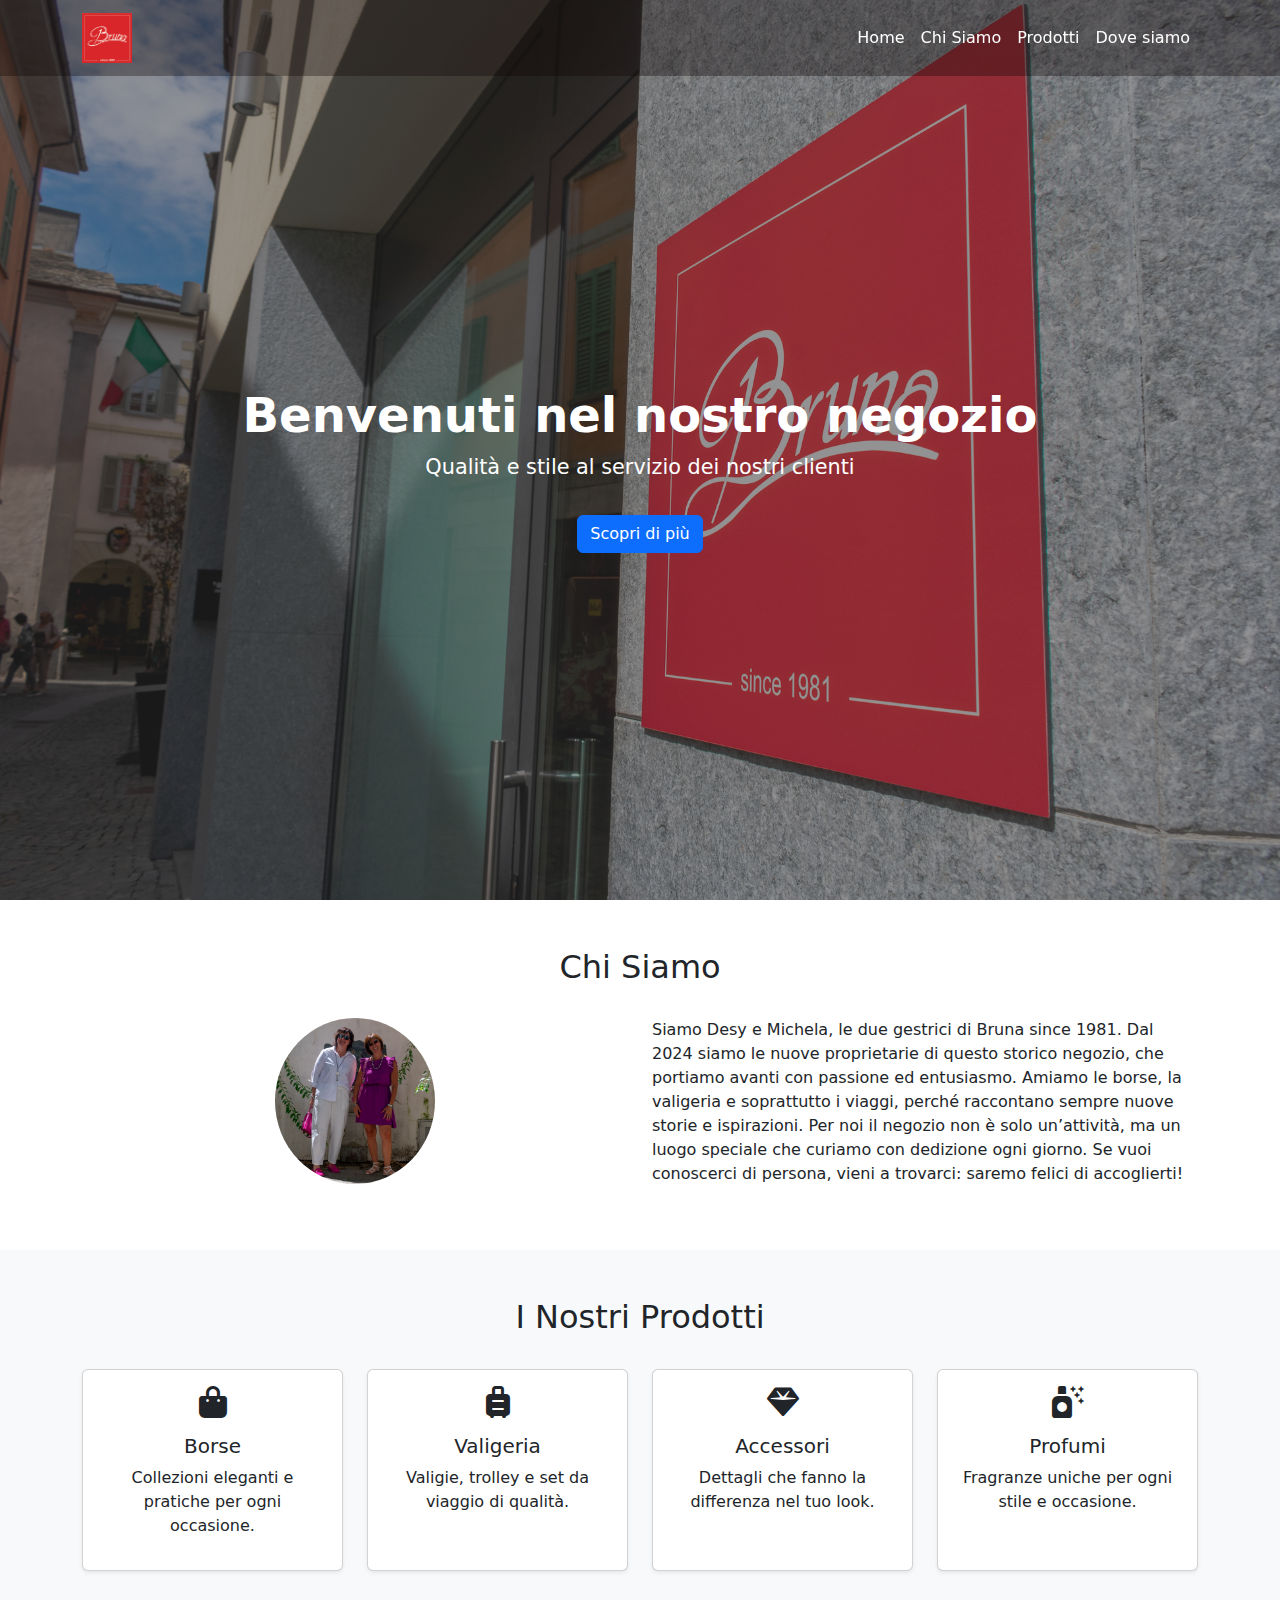
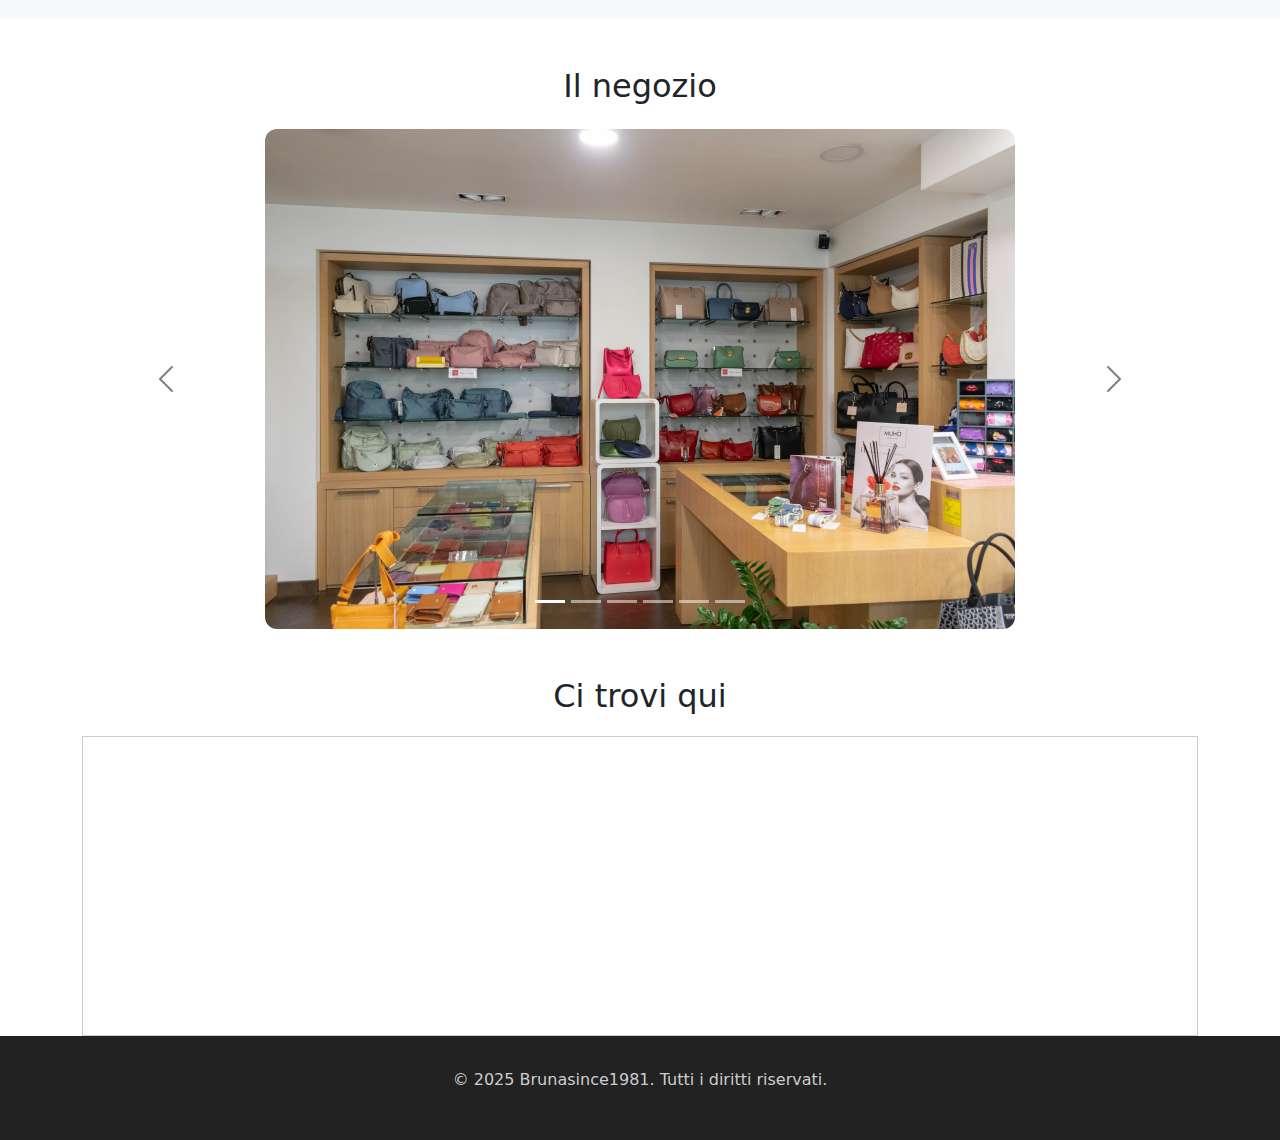
<file: index.html>
<!DOCTYPE html>
<html lang="it">
<head>
  <meta charset="UTF-8">
  <meta name="viewport" content="width=device-width, initial-scale=1.0">
  <title>Brunasince1981</title>
  <link rel="shortcut icon" type="image/icon" href="assets/logo/logo.jpg">
  <link rel="stylesheet" href="assets/style.css">
  <!-- Bootstrap CSS -->
  <link href="https://cdn.jsdelivr.net/npm/bootstrap@5.3.3/dist/css/bootstrap.min.css" rel="stylesheet">
  <!-- Font Awesome -->
  <link href="https://cdnjs.cloudflare.com/ajax/libs/font-awesome/6.5.0/css/all.min.css" rel="stylesheet">
</head>
<script>
  document.addEventListener("DOMContentLoaded", function () {
    const navLinks = document.querySelectorAll('.navbar-nav .nav-link');
    const navbarCollapse = document.querySelector('.navbar-collapse');

    navLinks.forEach(function (link) {
      link.addEventListener('click', function () {
        if (navbarCollapse.classList.contains('show')) {
          new bootstrap.Collapse(navbarCollapse).toggle();
        }
      });
    });
  });
</script>

<body>

<!-- Navbar -->
<nav class="navbar navbar-expand-lg navbar-dark fixed-top">
  <div class="container">
    <a class="navbar-brand text-white" href="#"><img src="assets/logo/logo.jpg" style="width: 50px; height: auto;"> </a>
    <button class="navbar-toggler" type="button" data-bs-toggle="collapse" data-bs-target="#navbarNav" aria-controls="navbarNav" aria-expanded="false" aria-label="Toggle navigation">
      <span class="navbar-toggler-icon"></span>
    </button>
    <div class="collapse navbar-collapse" id="navbarNav">
      <ul class="navbar-nav ms-auto">
        <li class="nav-item"><a class="nav-link" href="#hero">Home</a></li>
        <li class="nav-item"><a class="nav-link" href="#about">Chi Siamo</a></li>
        <li class="nav-item"><a class="nav-link" href="prodotti.html">Prodotti</a></li>
        <li class="nav-item"><a class="nav-link" href="#mappa">Dove siamo</a></li>
      </ul>
    </div>
  </div>
</nav>


<!-- Hero -->
<section id="hero">
  <div class="container" class="text-center"> 
    <h1>Benvenuti nel nostro negozio</h1>
    <p>Qualità e stile al servizio dei nostri clienti</p>
    <a href="#about" class="btn btn-primary mt-3">Scopri di più</a>
  </div>
</section>

<!-- About -->
<section id="about" class="py-5">
  <div class="container">
    <div class="section-title">
      <h2>Chi Siamo</h2>
    </div>
    <div class="row">
    <div class="col-12 col-md-6 text-center">
       <img src="assets/image/about/me_profile.jpg"  style="width: 160px; height: auto;"  class="rounded-circle mb-3" alt="Foto di Desy e Michela">
    </div>
    <div class="col-12 col-md-6">
        <p>Siamo Desy e Michela, le due gestrici di Bruna since 1981.
Dal 2024 siamo le nuove proprietarie di questo storico negozio, che portiamo avanti con passione ed entusiasmo. Amiamo le borse, la valigeria e soprattutto i viaggi, perché raccontano sempre nuove storie e ispirazioni.
Per noi il negozio non è solo un’attività, ma un luogo speciale che curiamo con dedizione ogni giorno.
Se vuoi conoscerci di persona, vieni a trovarci: saremo felici di accoglierti!</p>
    </div>
    </div>
  </div>
</section>

<!-- Prodotti / Servizi -->
<section id="services" class="py-5 bg-light">
  <div class="container">
    <div class="section-title">
      <h2>I Nostri Prodotti</h2>
    </div>
    <div class="row g-4">
      
      <!-- Borse -->
      <div class="col-md-3">
        <a href="prodotti.html#borse" class="text-decoration-none text-dark">
          <div class="card h-100 text-center p-3 shadow-sm">
            <i class="fas fa-bag-shopping fa-2x mb-3"></i>
            <h5>Borse</h5>
            <p>Collezioni eleganti e pratiche per ogni occasione.</p>
          </div>
        </a>
      </div>

      <!-- Valigeria -->
      <div class="col-md-3">
        <a href="prodotti.html#valigeria" class="text-decoration-none text-dark">
          <div class="card h-100 text-center p-3 shadow-sm">
            <i class="fas fa-suitcase-rolling fa-2x mb-3"></i>
            <h5>Valigeria</h5>
            <p>Valigie, trolley e set da viaggio di qualità.</p>
          </div>
        </a>
      </div>

            <!-- Accessori -->
      <div class="col-md-3">
        <a href="prodotti.html#accessori" class="text-decoration-none text-dark">
          <div class="card h-100 text-center p-3 shadow-sm">
            <i class="fas fa-gem fa-2x mb-3"></i>
            <h5>Accessori</h5>
            <p>Dettagli che fanno la differenza nel tuo look.</p>
          </div>
        </a>
      </div>

      <!-- Profumi -->
      <div class="col-md-3">
        <a href="prodotti.html#profumi" class="text-decoration-none text-dark">
          <div class="card h-100 text-center p-3 shadow-sm">
            <i class="fas fa-spray-can-sparkles fa-2x mb-3"></i>
            <h5>Profumi</h5>
            <p>Fragranze uniche per ogni stile e occasione.</p>
          </div>
        </a>
      </div>

    </div>
  </div>
</section>


<!-- Negozio -->
<section id="negozio" class="py-5">
  <div class="container">
    <div class="section-title text-center mb-4">
      <h2>Il negozio</h2>
    </div>

    <div id="negozioCarousel" class="carousel slide" data-bs-ride="carousel">
      <!-- Indicatori (pallini in basso) -->
      <div class="carousel-indicators">
        <button type="button" data-bs-target="#negozioCarousel" data-bs-slide-to="0" class="active"></button>
        <button type="button" data-bs-target="#negozioCarousel" data-bs-slide-to="1"></button>
        <button type="button" data-bs-target="#negozioCarousel" data-bs-slide-to="2"></button>
           <button type="button" data-bs-target="#negozioCarousel" data-bs-slide-to="3"></button>
              <button type="button" data-bs-target="#negozioCarousel" data-bs-slide-to="4"></button>
               <button type="button" data-bs-target="#negozioCarousel" data-bs-slide-to="5"></button>
      </div>

      <!-- Immagini -->
      <div class="carousel-inner text-center">
        <div class="carousel-item active">
          <img src="assets/image/portfolio/aprile_pubblicità-20.jpg" class="d-block mx-auto img-fluid" alt="Foto negozio 1">
        </div>
        <div class="carousel-item">
          <img src="assets/image/portfolio/aprile_pubblicità-10.jpg" class="d-block mx-auto img-fluid" alt="Foto negozio 2">
        </div>
        <div class="carousel-item">
          <img src="assets/image/portfolio/aprile_pubblicità-16.jpg" class="d-block mx-auto img-fluid" alt="Foto negozio 3">
        </div>
         <div class="carousel-item">
          <img src="assets/image/portfolio/inaugurazione-167.jpg" class="d-block mx-auto img-fluid" alt="Foto negozio 4">
        </div>
         <div class="carousel-item">
          <img src="assets/image/portfolio/inaugurazione-187.jpg" class="d-block mx-auto img-fluid" alt="Foto negozio 5">
        </div>
        <div class="carousel-item">
          <img src="assets/image/about/insegna-1.jpg" class="d-block mx-auto img-fluid" alt="Foto negozio 6">
        </div>
      </div>

      <!-- Controlli frecce -->
      <button class="carousel-control-prev" type="button" data-bs-target="#negozioCarousel" data-bs-slide="prev">
        <span class="carousel-control-prev-icon"></span>
      </button>
      <button class="carousel-control-next" type="button" data-bs-target="#negozioCarousel" data-bs-slide="next">
        <span class="carousel-control-next-icon"></span>
      </button>
    </div>
  </div>
</section>



<!-- Google Map -->
		<section id="mappa" class="mappa-google">
		<div class="container">
			<div class="section-heading text-center">
			<h2>Ci trovi qui</h2>
			</div>
			<div style="width: 100%; height: 300px; border: 1px solid #ccc; margin-top: 20px;">
			<iframe
				src="https://www.google.com/maps/embed?pb=!1m18!1m12!1m3!1d5521.443217620683!2d10.171613875803407!3d46.21599278296572!2m3!1f0!2f0!3f0!3m2!1i1024!2i768!4f13.1!3m3!1m2!1s0x4783bccb207434e1%3A0xdf35115f71952fff!2sBRUNA%20since%201981%20-%20Pelletteria%20-%20Valigeria%20-%20Accessori%20moda!5e0!3m2!1sit!2sit!4v1752416011256!5m2!1sit!2sit" 
		
				width="100%" height="100%" style="border:0;" allowfullscreen="" loading="lazy"
				referrerpolicy="no-referrer-when-downgrade">
			</iframe>
			</div>
		</div>
		</section>

<!-- Footer -->
<footer>
  <p>&copy; 2025 Brunasince1981. Tutti i diritti riservati.</p>
</footer>

<!-- JS -->
<script src="https://cdn.jsdelivr.net/npm/bootstrap@5.3.3/dist/js/bootstrap.bundle.min.js"></script>
</body>
</html>
</file>
<file: assets/style.css>
#hero {
  min-height: 100vh;
  background: url('../assets/image/about/insegna-1.jpg') no-repeat center center;
  background-size: cover;
  display: flex;
  align-items: center;
  justify-content: center;
  color: white;
  text-align: center;
  padding: 80px 15px 40px;
  position: relative; /* necessario per l'overlay */
  z-index: 1;
}

#hero::before {
  content: "";
  position: absolute;
  top: 0;
  left: 0;
  width: 100%;
  height: 100%;
  background: rgba(50, 50, 50, 0.5); /* grigio semitrasparente */
  z-index: -1; /* manda l’overlay dietro al contenuto */
}

#hero h1 {
  font-size: clamp(1.8rem, 5vw, 3rem);
  font-weight: bold;
}

#hero p {
  font-size: clamp(1rem, 3vw, 1.3rem);
}


    /* Navbar trasparente */
    .navbar {
      background-color: rgba(12, 3, 3, 0.325);
    }
    .navbar a {
      color: white !important;
      font-weight: 500;
    }
    .section-title {
      text-align: center;
      margin-bottom: 2rem;
    }
    footer {
      background: #222;
      color: #ccc;
      padding: 2rem 0;
      text-align: center;
    }

    @media (min-width: 768px) {
  #about img {
    max-width: 400px;
  }
}



/* Immagini del carosello */
#negozioCarousel .carousel-item img {
  max-height: 500px;   /* limite altezza desktop */
  width: auto;
  margin: 0 auto;
  border-radius: 12px; /* angoli arrotondati eleganti */
}

/* Frecce di navigazione */
.carousel-control-prev-icon,
.carousel-control-next-icon {
  background-size: 100% 100%;
  filter: invert(1);  /* rende le icone bianche → nere, o viceversa */
}

/* Pallini sotto */
.carousel-indicators [data-bs-target] {
  background-color: #333; /* colore scuro ben visibile */
}
.carousel-indicators .active {
  background-color: #ff0000; /* rosso brand (puoi cambiare) */

}
</file>
